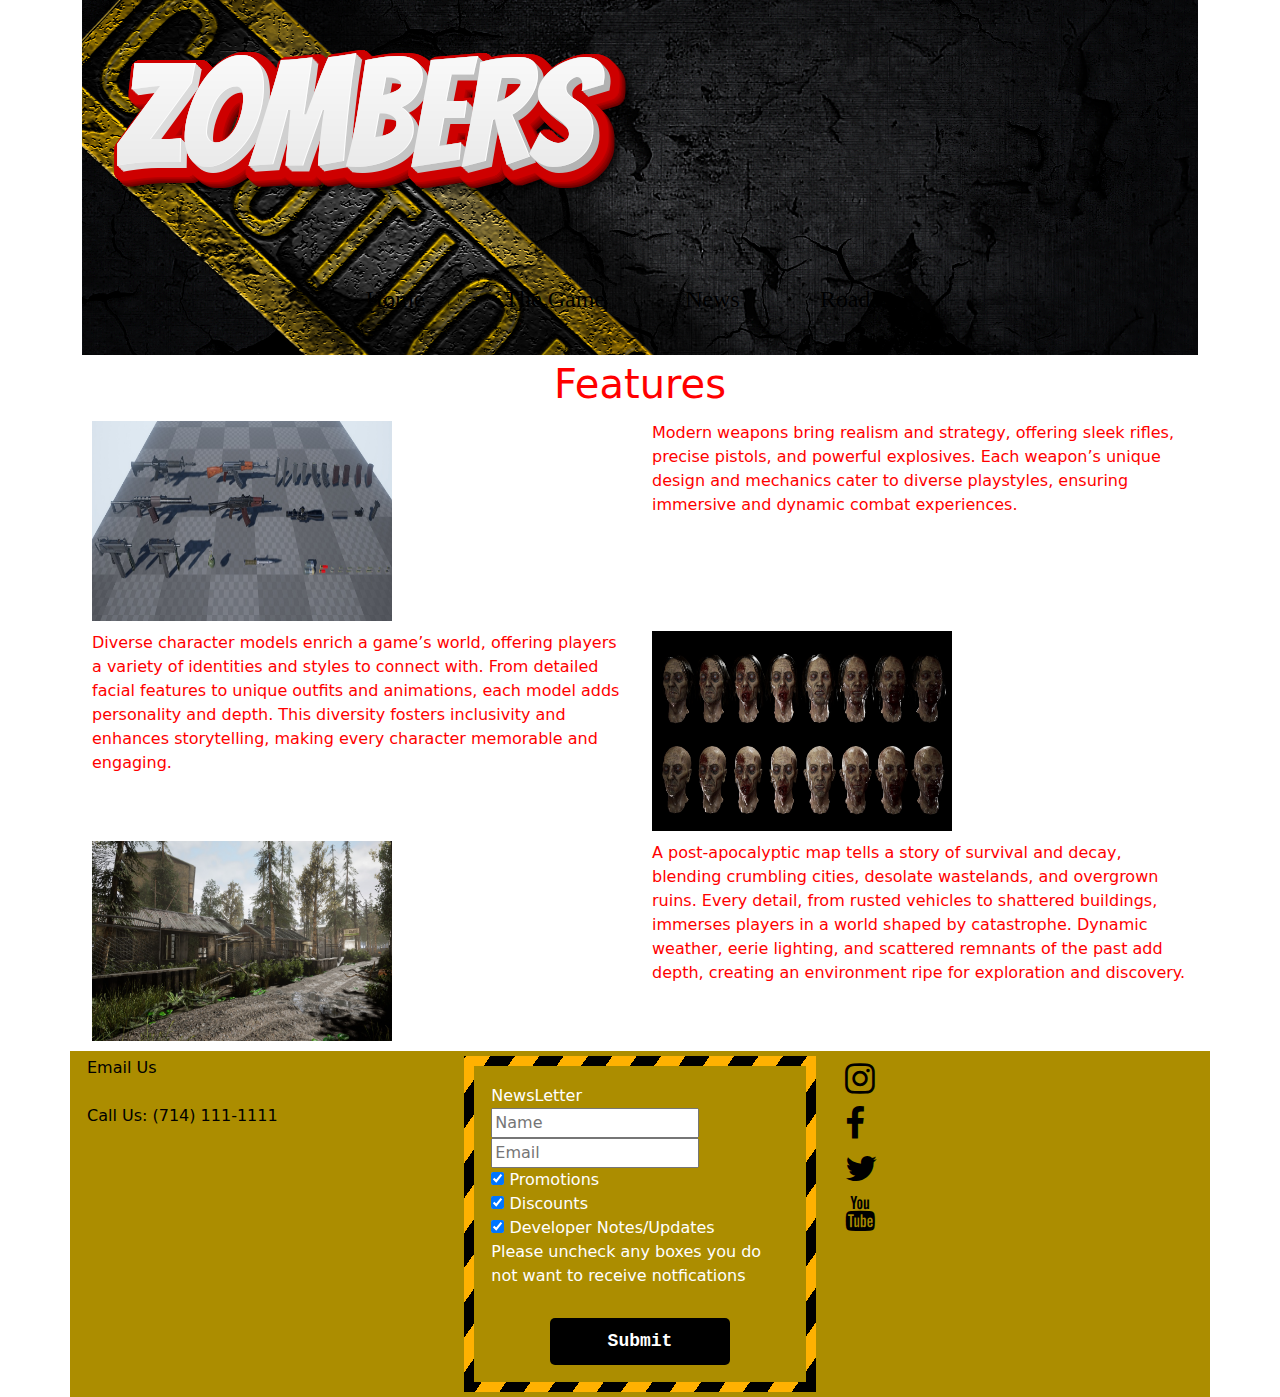
<file: index.html>
<!DOCTYPE html>
<html lang="en">
	<head>
		<meta charset="utf-8" />
		<meta name="viewport" content="width=device-width, initial-scale=1.0" />
		<title>Zombers</title>
		<link rel="stylesheet" href="style.css" />
		<link
			rel="stylesheet"
			href="https://cdnjs.cloudflare.com/ajax/libs/font-awesome/4.7.0/css/font-awesome.min.css"
		/>
		<link
			href="https://cdn.jsdelivr.net/npm/bootstrap@5.3.3/dist/css/bootstrap.min.css"
			rel="stylesheet"
		/>
		<script src="https://cdn.jsdelivr.net/npm/bootstrap@5.3.3/dist/js/bootstrap.bundle.min.js"></script>
	</head>

	<body class="container">
		<div class="header">
			<img src="logo.png" alt="" />
			<nav>
				<ul>
					<li><a href="index.html">Home</a></li>
					<li><a href="game.html">The Game</a></li>
					<li><a href="news.html">News</a></li>
					<li><a href="roadmap.html">RoadMap</a></li>
				</ul>
			</nav>
		</div>
		<div class="middle">
			<h1>Features</h1>
			<div class="row">
				<div class="column">
					<img
						src="weapons.png"
						alt="holder"
						width="300"
						height="200"
					/>
				</div>
				<div class="column">
					<p>
						Modern weapons bring realism and strategy, offering
						sleek rifles, precise pistols, and powerful explosives.
						Each weapon’s unique design and mechanics cater to
						diverse playstyles, ensuring immersive and dynamic
						combat experiences.
					</p>
				</div>
			</div>
			<div class="row">
				<div class="column">
					<p>
						Diverse character models enrich a game’s world, offering
						players a variety of identities and styles to connect
						with. From detailed facial features to unique outfits
						and animations, each model adds personality and depth.
						This diversity fosters inclusivity and enhances
						storytelling, making every character memorable and
						engaging.
					</p>
				</div>
				<div class="column">
					<img
						src="zombie4.png"
						alt="holder"
						width="300"
						height="200"
					/>
				</div>
			</div>

			<div class="row">
				<div class="column">
					<img src="map1.png" alt="holder" width="300" height="200" />
				</div>
				<div class="column">
					<p>
						A post-apocalyptic map tells a story of survival and
						decay, blending crumbling cities, desolate wastelands,
						and overgrown ruins. Every detail, from rusted vehicles
						to shattered buildings, immerses players in a world
						shaped by catastrophe. Dynamic weather, eerie lighting,
						and scattered remnants of the past add depth, creating
						an environment ripe for exploration and discovery.
					</p>
				</div>
			</div>
		</div>

		<div class="footer">
			<footer class="row">
				<div class="column">
					<a href="mailto:bayani482@gmail.com">Email Us</a>
					<br />
					<a href="tel:+7141111111">Call Us: (714) 111-1111</a>
				</div>
				<div class="column">
					<form class="form" action="/action_page.php">
						<label>NewsLetter</label><br />
						<input
							type="text"
							id="name"
							name="name"
							placeholder="Name"
						/><br />
						<input
							type="email"
							id="email"
							placeholder="Email"
						/><br />
						<input
							type="checkbox"
							id="check1"
							name="check1"
							value="promos"
							checked
						/>
						<label for="check1"> Promotions</label><br />
						<input
							type="checkbox"
							id="check2"
							name="check2"
							value="discounts"
							checked
						/>
						<label for="check2"> Discounts</label><br />
						<input
							type="checkbox"
							id="check3"
							name="check3"
							value="updates"
							checked
						/>
						<label for="check3"> Developer Notes/Updates</label
						><br />
						<label for="check2">
							Please uncheck any boxes you do not want to receive
							notfications</label
						><br />
						<input type="submit" value="Submit" />
					</form>
				</div>
				<div class="column">
					<div class="row" id="icons">
						<a href="#" class="fa fa-instagram"></a>
						<a href="#" class="fa fa-facebook"></a>
						<a href="#" class="fa fa-twitter"></a>
						<a href="#" class="fa fa-youtube"></a>
					</div>
				</div>
			</footer>
		</div>
	</body>
</html>
</file>
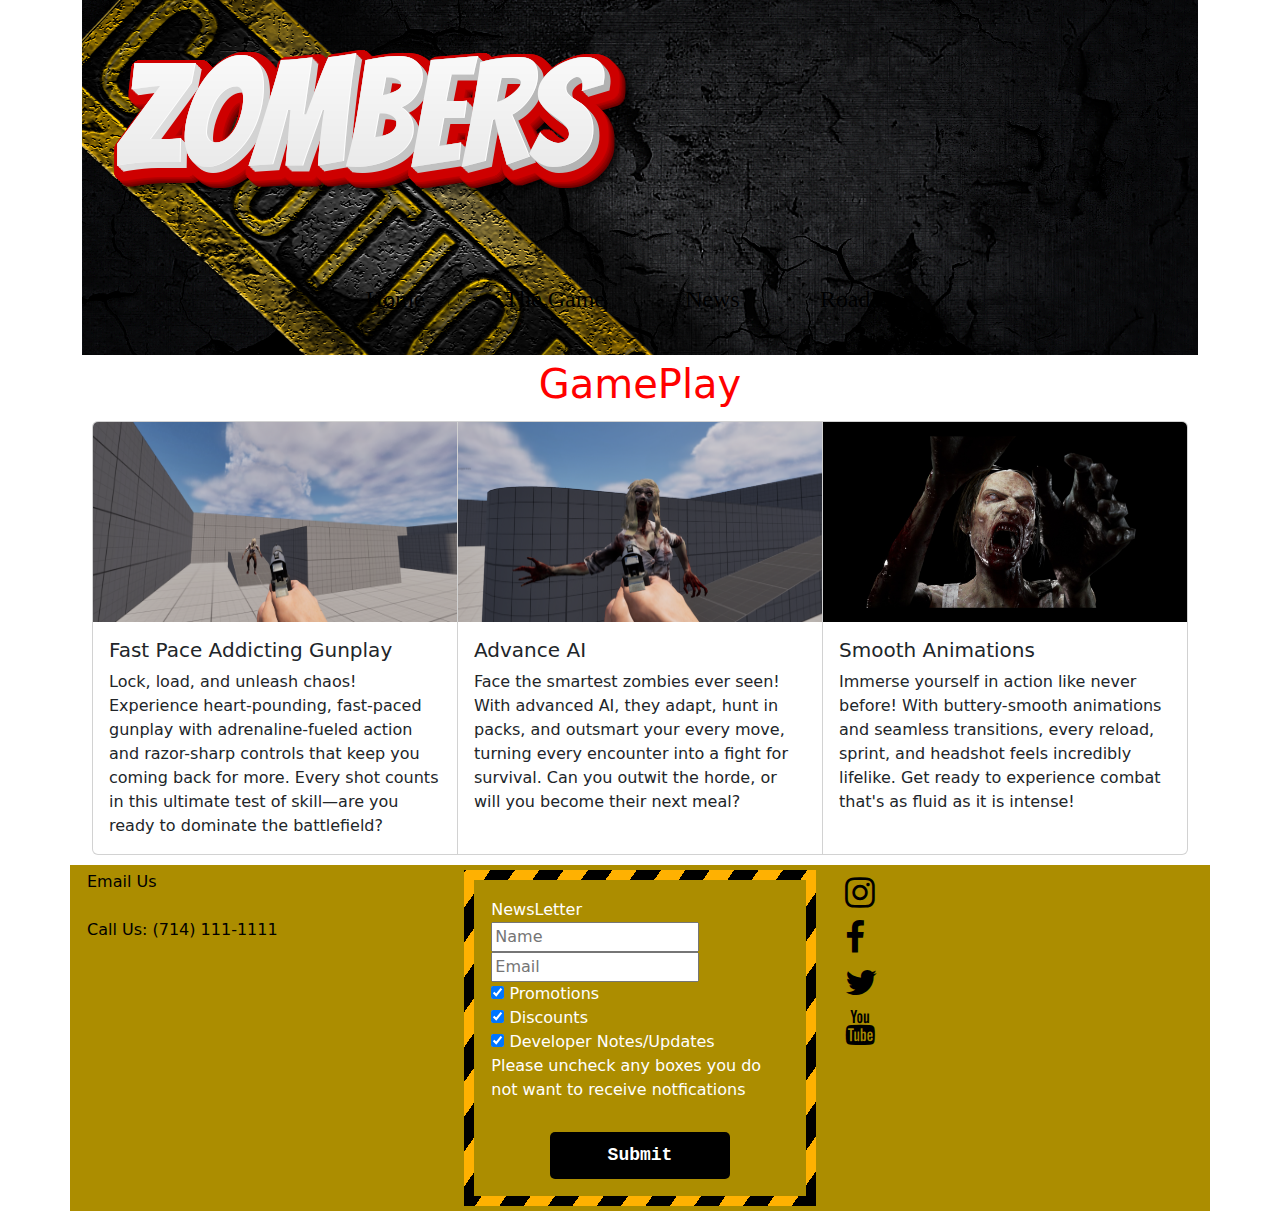
<file: game.html>
<!DOCTYPE html>
<html lang="en">
	<head>
		<meta charset="utf-8" />
		<title>Zombers</title>
		<link rel="stylesheet" href="style.css" />
		<link
			rel="stylesheet"
			href="https://cdnjs.cloudflare.com/ajax/libs/font-awesome/4.7.0/css/font-awesome.min.css"
		/>
		<link
			href="https://cdn.jsdelivr.net/npm/bootstrap@5.3.3/dist/css/bootstrap.min.css"
			rel="stylesheet"
		/>
		<script src="https://cdn.jsdelivr.net/npm/bootstrap@5.3.3/dist/js/bootstrap.bundle.min.js"></script>
	</head>

	<body class="container">
		<div class="header">
			<img src="logo.png" alt="" />
			<nav>
				<ul>
					<li><a href="index.html">Home</a></li>
					<li><a href="game.html">The Game</a></li>
					<li><a href="news.html">News</a></li>
					<li><a href="roadmap.html">RoadMap</a></li>
				</ul>
			</nav>
		</div>
		<div class="middle">
			<h1>GamePlay</h1>
			<div class="row">
				<div class="card-group">
					<div class="card">
					  <img src="zombie1.png" class="card-img-top" alt="..." width="300" height="200">
					  <div class="card-body">
						<h5 class="card-title">Fast Pace Addicting Gunplay</h5>
						<p class="card-text">Lock, load, and unleash chaos! Experience heart-pounding, fast-paced gunplay with adrenaline-fueled action and razor-sharp controls that keep you coming back for more. Every shot counts in this ultimate test of skill—are you ready to dominate the battlefield?</p>
					  </div>
					  
					</div>
					<div class="card">
					  <img src="zombie2.png" class="card-img-top" alt="..."width="300" height="200">
					  <div class="card-body">
						<h5 class="card-title">Advance AI</h5>
						<p class="card-text">Face the smartest zombies ever seen! With advanced AI, they adapt, hunt in packs, and outsmart your every move, turning every encounter into a fight for survival. Can you outwit the horde, or will you become their next meal?</p>
					  </div>
					  
					</div>
					<div class="card">
					  <img src="zombie3.jpg" class="card-img-top" alt="..."width="300" height="200">
					  <div class="card-body">
						<h5 class="card-title">Smooth Animations</h5>
						<p class="card-text">Immerse yourself in action like never before! With buttery-smooth animations and seamless transitions, every reload, sprint, and headshot feels incredibly lifelike. Get ready to experience combat that's as fluid as it is intense!</p>
					  </div>
					  
					</div>
				  </div>
			</div>
		</div>

		<div class="footer">
			<footer class="row">
				<div class="column">
					<a href="mailto:bayani482@gmail.com">Email Us</a>
					<br />
					<a href="tel:+7141111111">Call Us: (714) 111-1111</a>
				</div>
				<div class="column">
					<form class="form" action="/action_page.php">
						<label>NewsLetter</label><br />
						<input
							type="text"
							id="name"
							name="name"
							placeholder="Name"
						/><br />
						<input
							type="email"
							id="email"
							placeholder="Email"
						/><br />
						<input
							type="checkbox"
							id="check1"
							name="check1"
							value="promos"
							checked
						/>
						<label for="check1"> Promotions</label><br />
						<input
							type="checkbox"
							id="check2"
							name="check2"
							value="discounts"
							checked
						/>
						<label for="check2"> Discounts</label><br />
						<input
							type="checkbox"
							id="check3"
							name="check3"
							value="updates"
							checked
						/>
						<label for="check3"> Developer Notes/Updates</label
						><br />
						<label for="check2">
							Please uncheck any boxes you do not want to receive
							notfications</label
						><br />
						<input type="submit" value="Submit" />
					</form>
				</div>
				<div class="column">
					<div class="row" id="icons">
						<a href="#" class="fa fa-instagram"></a>
						<a href="#" class="fa fa-facebook"></a>
						<a href="#" class="fa fa-twitter"></a>
						<a href="#" class="fa fa-youtube"></a>
					</div>
				</div>
			</footer>
		</div>
	</body>
</html>
</file>
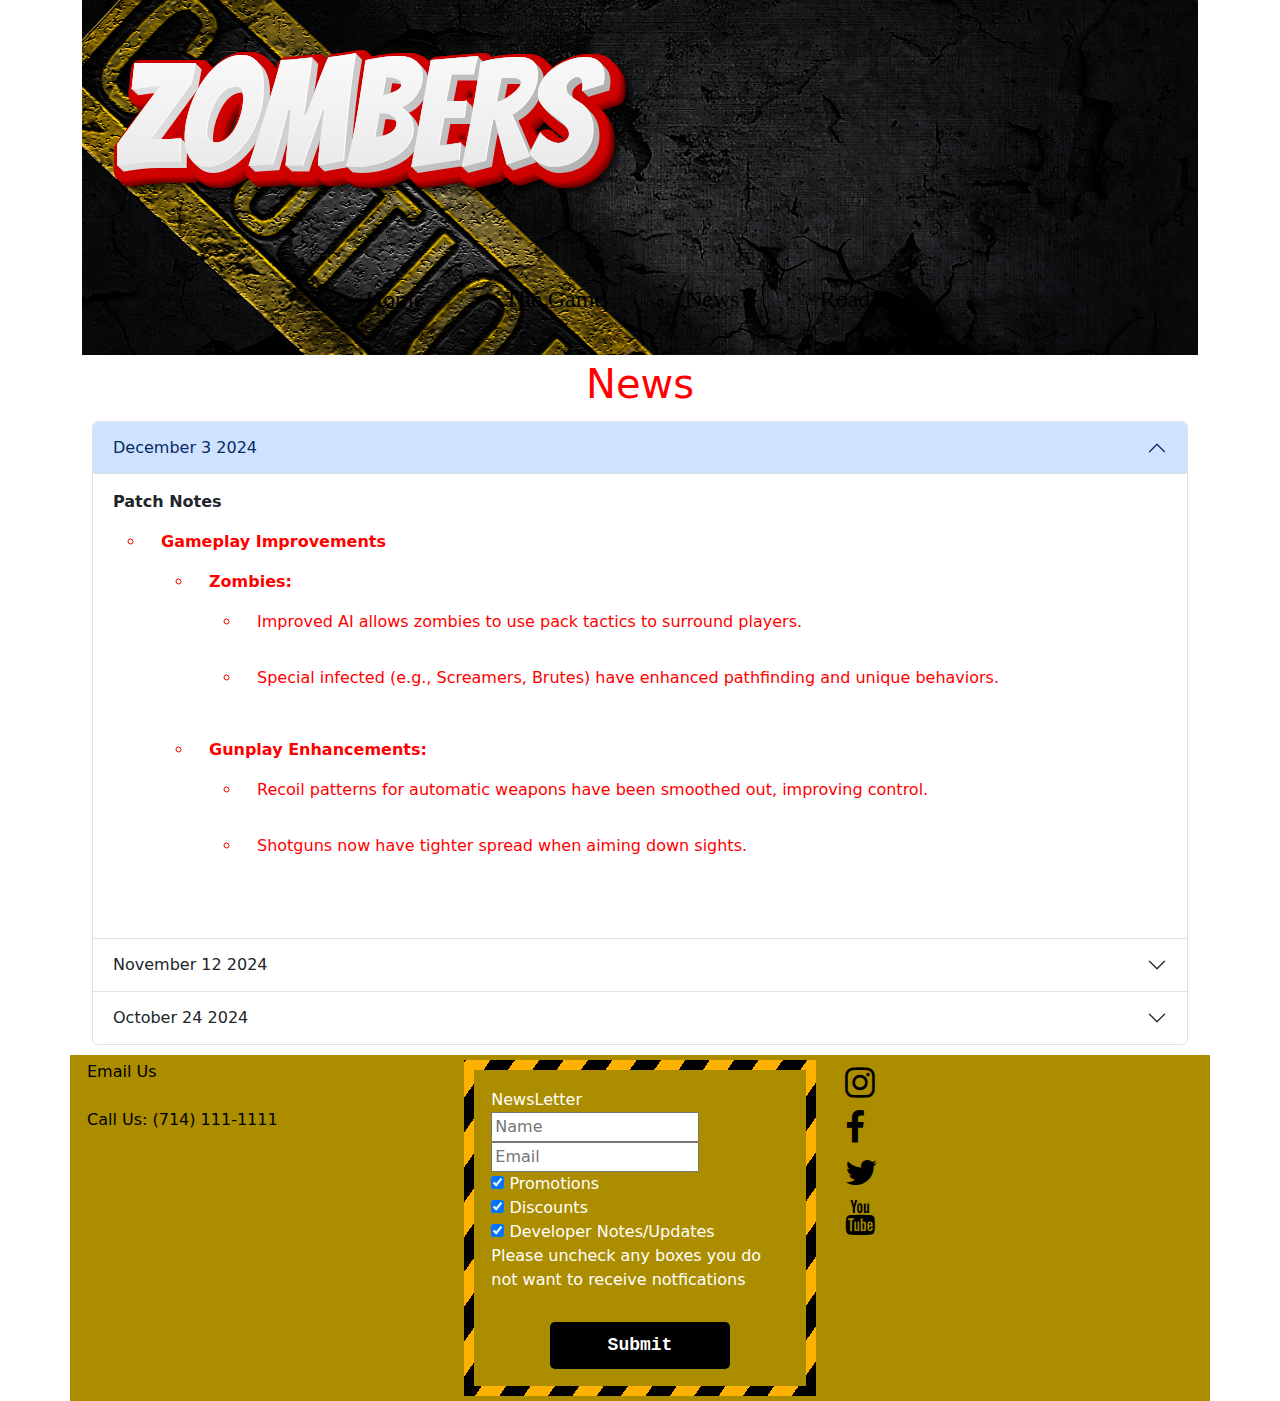
<file: news.html>
<!DOCTYPE html>
<html lang="en">
	<head>
		<meta charset="utf-8" />
		<title>Zombers</title>
		<link rel="stylesheet" href="style.css" />
		<link
			rel="stylesheet"
			href="https://cdnjs.cloudflare.com/ajax/libs/font-awesome/4.7.0/css/font-awesome.min.css"
		/>
		<link
			href="https://cdn.jsdelivr.net/npm/bootstrap@5.3.3/dist/css/bootstrap.min.css"
			rel="stylesheet"
		/>
		<script src="https://cdn.jsdelivr.net/npm/bootstrap@5.3.3/dist/js/bootstrap.bundle.min.js"></script>
	</head>

	<body class="container">
		<div class="header">
			<img src="logo.png" alt="" />
			<nav>
				<ul>
					<li><a href="index.html">Home</a></li>
					<li><a href="game.html">The Game</a></li>
					<li><a href="news.html">News</a></li>
					<li><a href="roadmap.html">RoadMap</a></li>
				</ul>
			</nav>
		</div>
		<div class="middle">
			<h1>News</h1>
			<div class="row">
				<div class="accordion" id="accordionExample">
					<div class="accordion-item">
						<h2 class="accordion-header" id="headingOne">
							<button
								class="accordion-button"
								type="button"
								data-bs-toggle="collapse"
								data-bs-target="#collapseOne"
								aria-expanded="true"
								aria-controls="collapseOne"
							>
								December 3 2024
							</button>
						</h2>
						<div
							id="collapseOne"
							class="accordion-collapse collapse show"
							aria-labelledby="headingOne"
							data-bs-parent="#accordionExample"
						>
							<div class="accordion-body">
								<strong>Patch Notes</strong><br />
								<ul>
									<li>
										<strong>Gameplay Improvements</strong>
										<ul>
											<li>
												<strong>Zombies:</strong>
												<ul>
													<li>
														Improved AI allows
														zombies to use pack
														tactics to surround
														players.
													</li>
													<li>
														Special infected (e.g.,
														Screamers, Brutes) have
														enhanced pathfinding and
														unique behaviors.
													</li>
												</ul>
											</li>
											<li>
												<strong
													>Gunplay
													Enhancements:</strong
												>
												<ul>
													<li>
														Recoil patterns for
														automatic weapons have
														been smoothed out,
														improving control.
													</li>
													<li>
														Shotguns now have
														tighter spread when
														aiming down sights.
													</li>
												</ul>
											</li>
										</ul>
									</li>
								</ul>
							</div>
						</div>
					</div>
					<div class="accordion-item">
						<h2 class="accordion-header" id="headingTwo">
							<button
								class="accordion-button collapsed"
								type="button"
								data-bs-toggle="collapse"
								data-bs-target="#collapseTwo"
								aria-expanded="false"
								aria-controls="collapseTwo"
							>
								November 12 2024
							</button>
						</h2>
						<div
							id="collapseTwo"
							class="accordion-collapse collapse"
							aria-labelledby="headingTwo"
							data-bs-parent="#accordionExample"
						>
							<div class="accordion-body">
								<strong>Patch Notes</strong>
								<ul>
									<li>
										<strong>Balance Changes</strong>
										<ul>
											<li>
												<strong
													>M16 Assault Rifle:</strong
												>
												<ul>
													<li>
														Reduced base damage from
														35 to 30.
													</li>
													<li>
														Increased accuracy when
														crouching.
													</li>
												</ul>
											</li>
											<li>
												<strong>Chainsaw:</strong>
												<ul>
													<li>
														Fuel consumption reduced
														by 20%.
													</li>
													<li>
														Damage increased against
														armored zombies.
													</li>
												</ul>
											</li>
											<li>
												<strong
													>Zombie Difficulty:</strong
												>
												<ul>
													<li>
														Slightly reduced health
														of Brutes on Easy and
														Normal difficulty modes.
													</li>
													<li>
														Increased speed of
														regular zombies on Hard
														and Nightmare modes.
													</li>
												</ul>
											</li>
										</ul>
									</li>
								</ul>
							</div>
						</div>
					</div>
					<div class="accordion-item">
						<h2 class="accordion-header" id="headingThree">
							<button
								class="accordion-button collapsed"
								type="button"
								data-bs-toggle="collapse"
								data-bs-target="#collapseThree"
								aria-expanded="false"
								aria-controls="collapseThree"
							>
								October 24 2024
							</button>
						</h2>
						<div
							id="collapseThree"
							class="accordion-collapse collapse"
							aria-labelledby="headingThree"
							data-bs-parent="#accordionExample"
						>
							<div class="accordion-body">
								<strong>Patch Notes</strong>
								<ul>
									<li>
										<strong>Bug Fixes</strong>
										<ul>
											<li>
												Fixed an issue where zombies
												could clip through walls in
												Subway Station.
											</li>
											<li>
												Resolved a crash that occurred
												when too many grenades were used
												simultaneously.
											</li>
											<li>
												Addressed audio desync during
												cutscenes in the Outbreak
												Origins campaign.
											</li>
											<li>
												Corrected leaderboard display
												errors in the Survival Arena
												mode.
											</li>
										</ul>
									</li>
								</ul>
							</div>
						</div>
					</div>
				</div>
			</div>
		</div>

		<div class="footer">
			<footer class="row">
				<div class="column">
					<a href="mailto:bayani482@gmail.com">Email Us</a>
					<br />
					<a href="tel:+7141111111">Call Us: (714) 111-1111</a>
				</div>
				<div class="column">
					<form class="form" action="/action_page.php">
						<label>NewsLetter</label><br />
						<input
							type="text"
							id="name"
							name="name"
							placeholder="Name"
						/><br />
						<input
							type="email"
							id="email"
							placeholder="Email"
						/><br />
						<input
							type="checkbox"
							id="check1"
							name="check1"
							value="promos"
							checked
						/>
						<label for="check1"> Promotions</label><br />
						<input
							type="checkbox"
							id="check2"
							name="check2"
							value="discounts"
							checked
						/>
						<label for="check2"> Discounts</label><br />
						<input
							type="checkbox"
							id="check3"
							name="check3"
							value="updates"
							checked
						/>
						<label for="check3"> Developer Notes/Updates</label
						><br />
						<label for="check2">
							Please uncheck any boxes you do not want to receive
							notfications</label
						><br />
						<input type="submit" value="Submit" />
					</form>
				</div>
				<div class="column">
					<div class="row" id="icons">
						<a href="#" class="fa fa-instagram"></a>
						<a href="#" class="fa fa-facebook"></a>
						<a href="#" class="fa fa-twitter"></a>
						<a href="#" class="fa fa-youtube"></a>
					</div>
				</div>
			</footer>
		</div>
	</body>
</html>
</file>
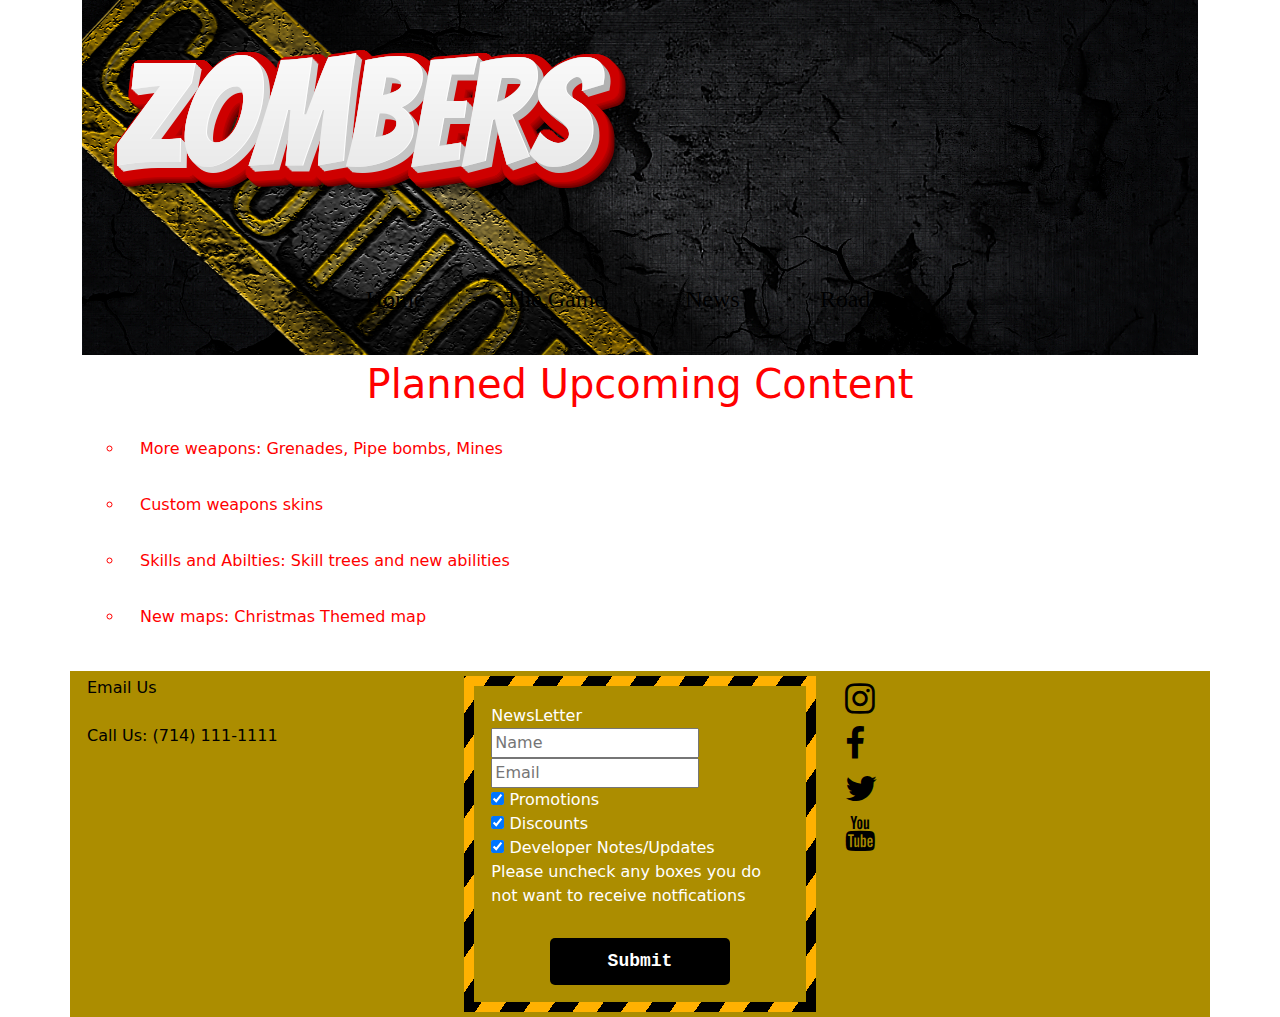
<file: roadmap.html>
<!DOCTYPE html>
<html lang="en">
	<head>
		<meta charset="utf-8" />
		<title>Zombers</title>
		<link rel="stylesheet" href="style.css" />
		<link
			rel="stylesheet"
			href="https://cdnjs.cloudflare.com/ajax/libs/font-awesome/4.7.0/css/font-awesome.min.css"
		/>
		<link
			href="https://cdn.jsdelivr.net/npm/bootstrap@5.3.3/dist/css/bootstrap.min.css"
			rel="stylesheet"
		/>
		<script src="https://cdn.jsdelivr.net/npm/bootstrap@5.3.3/dist/js/bootstrap.bundle.min.js"></script>
	</head>

	<body class="container">
		<div class="header">
			<img src="logo.png" alt="" />
			<nav>
				<ul>
					<li><a href="index.html">Home</a></li>
					<li><a href="game.html">The Game</a></li>
					<li><a href="news.html">News</a></li>
					<li><a href="roadmap.html">RoadMap</a></li>
				</ul>
			</nav>
		</div>
		<div class="middle">
			<h1>Planned Upcoming Content</h1>
			<div class="row">
				<div class="column">
					<ul class="roadMapList">
						<li>More weapons: Grenades, Pipe bombs, Mines</li>

						<li>Custom weapons skins</li>
						<li>Skills and Abilties: Skill trees and new abilities</li>
						<li>New maps: Christmas Themed map</li>
					</ul>
				</div>
			</div>
		</div>

		<div class="footer">
			<footer class="row">
				<div class="column">
					<a href="mailto:bayani482@gmail.com">Email Us</a>
					<br />
					<a href="tel:+7141111111">Call Us: (714) 111-1111</a>
				</div>
				<div class="column">
					<form class="form" action="/action_page.php">
						<label>NewsLetter</label><br />
						<input
							type="text"
							id="name"
							name="name"
							placeholder="Name"
						/><br />
						<input
							type="email"
							id="email"
							placeholder="Email"
						/><br />
						<input
							type="checkbox"
							id="check1"
							name="check1"
							value="promos"
							checked
						/>
						<label for="check1"> Promotions</label><br />
						<input
							type="checkbox"
							id="check2"
							name="check2"
							value="discounts"
							checked
						/>
						<label for="check2"> Discounts</label><br />
						<input
							type="checkbox"
							id="check3"
							name="check3"
							value="updates"
							checked
						/>
						<label for="check3"> Developer Notes/Updates</label
						><br />
						<label for="check2">
							Please uncheck any boxes you do not want to receive
							notfications</label
						><br />
						<input type="submit" value="Submit" />
					</form>
				</div>
				<div class="column">
					<div class="row" id="icons">
						<a href="#" class="fa fa-instagram"></a>
						<a href="#" class="fa fa-facebook"></a>
						<a href="#" class="fa fa-twitter"></a>
						<a href="#" class="fa fa-youtube"></a>
					</div>
				</div>
			</footer>
		</div>
	</body>
</html>
</file>
<file: style.css>
/*Body*/
body {
    background-color: black;
    color: white;

}

.container {
    display: flex;
    flex-direction: column;
    justify-content: space-between;
    margin: auto;
    
}

/*middle*/
.middle {
    padding: 5px;
    color: red;
}

.middle h1 {
    display: flex;
    justify-content: center;
    align-items: center;
}

.row {
    display: flex;
    flex-direction: row;
    flex-wrap: wrap;
    padding: 5px;
}

.column {
    display: flex;
    flex-direction: column;
    flex-basis: 100%;
    flex: 1;
}

/*header*/
.header {
    background-color: #4441fc;
    background-image: url(header.png);
    background-position: center;
    background-repeat: no-repeat;
    background-size: cover;
    width: 100%;
}

/*gallery*/
div.gallery {
    align-items: center;
    margin: 5px;
    border: 1px solid #ccc;
    float: left;
    width: 70%;
    display: flex;
}
.columnl{
    flex: 1;
}
.column2{
    flex: 2;
}
div.gallery:hover {
    border: 1px solid #777;
}

div.gallery img {
    width: 100%;
    height: auto;
}


/*nav*/
nav {
    display: flex;
    justify-content: center;
    align-items: center;
    border: 3px;
    font-size: 24px;
    font-family: fantasy;
}

nav ul {
    list-style-type: none;
    margin: 0;
    padding: 0;
    overflow: hidden;
    background: transparent;

}

nav li {
    float: left;
}

nav li a {
    display: block;
    color: white;
    text-align: center;
    padding: 14px 16px;
    text-decoration: none;
}

nav li a:hover {
    color: red;
}

ul {
    list-style-type: none;
    margin: 0;
    padding: 0;
}

li {
    padding: 1em;
}

/*footer*/
footer {
    padding: 25%;
    background-color: rgb(172, 141, 0);
    color: white;

}

#icons {
    font-size: 35px;
    display: flex;
    justify-content: flex-end;
    gap: 10px;
    
}


a:link {
    color: black;
    background-color: transparent;
    text-decoration: none;
}

a:visited {
    color: black;
    background-color: transparent;
    text-decoration: none;
}

/*form*/
input[type="submit"] {
    background-color: black;
    width: 180px;
    display: block;
    margin: 0px auto;
    border: none;
    border-radius: 5px;
    font-weight: bold;
    font-size: 18px;
    font-family: "Courier New", Courier, monospace;
    color: white;
    margin-top: 30px;
    padding: 10px;
    text-align: center;
    cursor: pointer;
}

input[type="submit"]:hover {
    background-color: gold;
}

.form {
    border: 10px solid pink;
    border-image: repeating-linear-gradient(-55deg,
            #000,
            #000 20px,
            #ffb101 20px,
            #ffb101 40px) 10;
    padding: 5%;
}

ul{
    list-style-type: circle;
    color: red;
}
</file>
